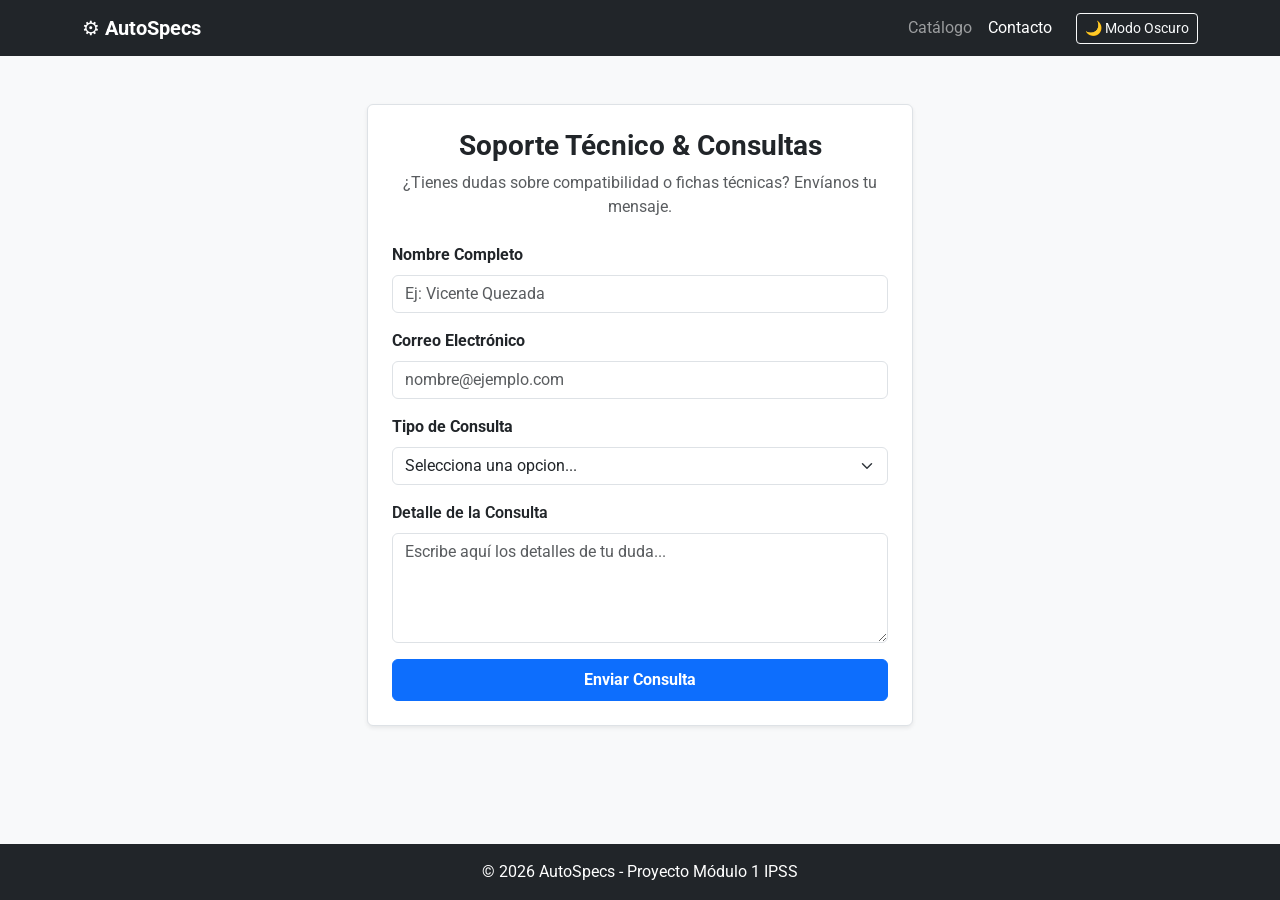
<file: contacto.html>
<!DOCTYPE html>
<html lang="es">
<head>
    <meta charset="UTF-8">
    <meta name="viewport" content="width=device-width, initial-scale=1.0">
    <title>Contacto - AutoSpecs</title>

    <!-- Google Fonts -->
    <link rel="preconnect" href="https://fonts.googleapis.com">
    <link rel="preconnect" href="https://fonts.gstatic.com" crossorigin>
    <link href="https://fonts.googleapis.com/css2?family=Roboto:wght@400;500;700&display=swap" rel="stylesheet">

    <!-- Bootstrap 5 CSS CDN -->
    <link href="https://cdn.jsdelivr.net/npm/bootstrap@5.3.3/dist/css/bootstrap.min.css" rel="stylesheet">

    <!-- Custom CSS (Cargado DESPUÉS de Bootstrap) -->
    <link rel="stylesheet" href="css/custom.css">
</head>
<body>
    <header class="navbar navbar-expand-lg navbar-dark bg-dark sticky-top">
        <div class="container">
            <a class="navbar-brand fw-bold" href="index.html">⚙️ AutoSpecs</a>
            <button class="navbar-toggler" type="button" data-bs-toggle="collapse" data-bs-target="#navbarContent" aria-controls="navbarContent" aria-expanded="false" aria-label="Toggle navigation">
                <span class="navbar-toggler-icon"></span>
            </button>
            <div class="collapse navbar-collapse" id="navbarContent">
                <ul class="navbar-nav ms-auto me-3 mb-2 mb-lg-0">
                    <li class="nav-item">
                        <a class="nav-link" href="index.html">Catálogo</a>
                    </li>
                    <li class="nav-item">
                        <a class="nav-link active" aria-current="page" href="contacto.html">Contacto</a>
                    </li>
                </ul>
                <button id="btn-theme-toggle" class="btn btn-outline-light btn-sm" type="button">🌙 Modo Oscuro</button>
            </div>
        </div>
    </header>

    <!-- Contenido Principal -->
    <main class="container my-5">
        <div class="row justify-content-center">
            <div class="col-12 col-md-8 col-lg-6">

                <section class="card shadow-sm p-4">
                    <h1 class="h3 fw-bold text-center mb-2">Soporte Técnico & Consultas</h1>
                    <p class="text-muted text-center mb-4">¿Tienes dudas sobre compatibilidad o fichas técnicas? Envíanos tu mensaje.</p>

                    <form id="contact-form" class="needs-validation" novalidate>

                        <!-- Campo Nombre -->
                        <div class="mb-3">
                            <label for="input-nombre" class="form-label fw-bold">Nombre Completo</label>
                            <input type="text" class="form-control" id="input-nombre" placeholder="Ej: Vicente Quezada" required>
                            <div class="invalid-feedback">Por favor ingresa tu nombre.</div>
                        </div>

                        <!-- Campo Correo-->
                        <div class="mb-3">
                            <label for="input-email" class="form-label fw-bold">Correo Electrónico</label>
                            <input type="email" class="form-control" id="input-email" placeholder="nombre@ejemplo.com" required>
                            <div class="invalid-feedback">Ingresa un Correo Electronico Válido</div>
                        </div>

                        <!-- Campo Categoria -->
                        <div class="mb-3">
                            <label for="select-consulta" class="form-label fw-bold">Tipo de Consulta</label>
                            <select class="form-select" id="select-consulta" required>
                                <option value="" selected disabled>Selecciona una opcion...</option>
                                <option value="compatibilidad">Compatibilidad de piezas</option>
                                <option value="especificacion">Fichas técnicas y diagramas</option>
                                <option value="otro">Otro Motivo</option>
                            </select>
                            <div class="invalid-feedback">Por favor escribe tu consulta.</div>
                        </div>
                        
                        <!-- Campo de explicación de consulta-->
                        <div class="mb-3">
                            <label for="mensaje" class="form-label fw-semibold">Detalle de la Consulta</label>
                            <textarea class="form-control" id="mensaje" rows="4" placeholder="Escribe aquí los detalles de tu duda..." required></textarea>
                            <div class="invalid-feedback">Por favor escribe el detalle de tu mensaje.</div>
                        </div>

                        <!-- Botón de Envío -->
                        <button type="submit" class="btn btn-primary w-100 fw-bold py-2">Enviar Consulta</button>

                        <!-- Mensaje de Éxito -->
                        <div id="alert-success" class="alert alert-success mt-3 text-center d-none" role="alert">
                            ¡Gracias por tu mensaje! Tu consulta ha sido enviada con éxito.
                        </div>
                    </form>
                </section>

            </div>
        </div>
    </main>

    <!-- Footer -->
    <footer class="bg-dark text-white text-center py-3 mt-auto">
        <div class="container">
            <p class="mb-0">&copy; 2026 AutoSpecs - Proyecto Módulo 1 IPSS</p>
        </div>
    </footer>

    <!-- Bootstrap JS Bundle CDN -->
    <script src="https://cdn.jsdelivr.net/npm/bootstrap@5.3.3/dist/js/bootstrap.bundle.min.js" integrity="sha384-YvpcrYf0tY3lHB60NNkmXc5s9fDVZLESaAA55NDzOxhy9GkcIdslK1eN7N6jIeHz" crossorigin="anonymous"></script>
    <!-- JS Propio -->
    <script type="module" src="js/main.js"></script>
</body>
</html>
</file>
<file: css/custom.css>
/* 1. VARIABLES CSS EN :root (Modo Claro por Defecto) */
:root {
    --primary-color: #0d6efd;
    --bg-main: #f8f9fa;
    --bg-card: #ffffff;
    --text-color: #212529;
    --border-color: #dee2e6;
    --hero-bg: #e9ecef;
}

/* 2. REDEFINICIÓN DE VARIABLES PARA MODO OSCURO */
/* Cuando JavaScript agregue la clase 'dark-mode' al <body>, estos valores reemplazan los de arriba automáticamente */
body.dark-mode {
    --primary-color: #3d8bfd;
    --bg-main: #121212;
    --bg-card: #1e1e1e;
    --text-color: #f8f9fa;
    --border-color: #2d3748;
    --hero-bg: #1a202c;
}

/* 3. ESTILOS GENERALES (Mobile First) */
body {
    background-color: var(--bg-main);
    color: var(--text-color);
    font-family: 'Roboto', system-ui, -apple-system, sans-serif; /* Tipografía personalizada de Google Fonts */
    transition: background-color 0.3s ease, color 0.3s ease; /* Transición suave al cambiar de tema */
    min-height: 100vh;
    display: flex;
    flex-direction: column;
}

main {
    flex: 1; /* Hace que el footer siempre quede pegado abajo aunque haya poco contenido */
}

/* 4. PERSONALIZACIÓN DE COMPONENTES DE BOOTSTRAP */
.hero-section {
    background-color: var(--hero-bg);
    border-bottom: 1px solid var(--border-color);
}

.card {
    background-color: var(--bg-card);
    color: var(--text-color);
    border-color: var(--border-color);
    transition: transform 0.2s ease, box-shadow 0.2s ease;
}

/* Efecto Hover en las Cards para dar sensación de interactividad */
.card:hover {
    transform: translateY(-4px);
    box-shadow: 0 8px 16px rgba(0, 0, 0, 0.15) !important;
}

.modal-content {
    background-color: var(--bg-card);
    color: var(--text-color);
    border-color: var(--border-color);
}

/* Integración estética del contenedor de imágenes en modo oscuro */
body.dark-mode .ratio {
    background-color: #1e1e1e !important;
}

body.dark-mode .card {
    background-color: #2b2b2b !important;
    color: #f8f9fa;
}
</file>
